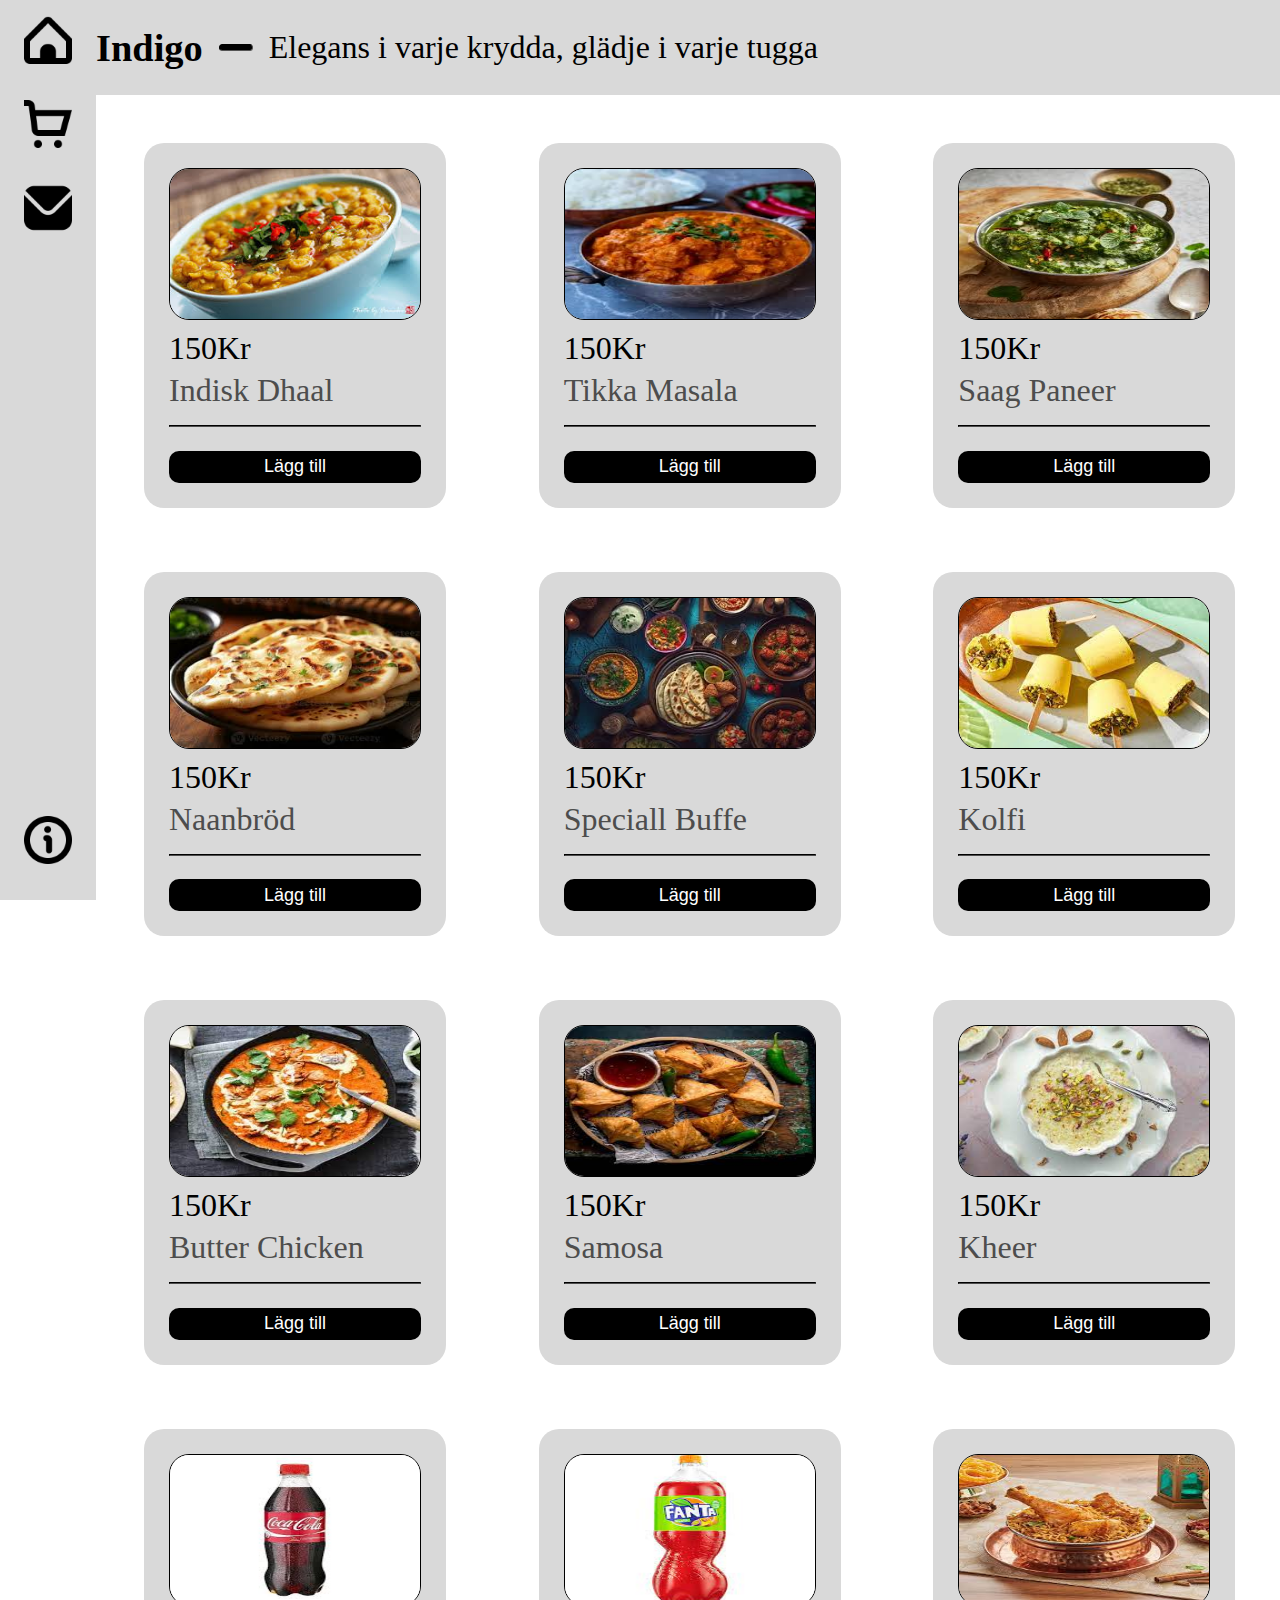
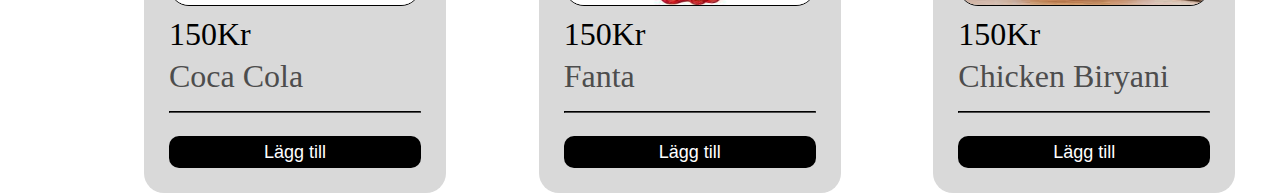
<file: index.html>
<!DOCTYPE html>
<html lang="en">
<head>
    <meta charset="UTF-8">
    <meta name="viewport" content="width=device-width, initial-scale=1.0">
    <title>Indigo</title>

    <link rel="stylesheet" href="./Index.css">
    
</head>
<body>

    <nav>
        <div class="upper">
            <a href="./index.html"><img src="./Bilder/home.png" alt="hemknapp"></a>
            <a href="./Kundvagn/kundvagn.html"><img src="./Bilder/shopping-cart.png" alt="kundvagn"></a>
            <a href="./kontakt/kontakt.html"><img src="./Bilder/envelope.png" alt="Mail"></a>
        </div>
        <a href="./info/info.html"><img src="./Bilder/info (1).png" alt="info"></a>
    </nav>

    <div class="box">

        <header>

            <div class="rubrik">
                <h1>Indigo</h1>
                <hr>
                <p>Elegans i varje krydda, glädje i varje tugga</p>
            </div>

        </header>

        <main>
            <div class="mat">
                <div class="objekt">
                    <div class="kort">
                        <img src="./Bilder/images (1).jpg" alt="__">            
                        <div class="pris">150Kr</div>
                        <p>Indisk Dhaal</p>
                        <hr>
                        <button class="add-to-cart" data-product-id="1">Lägg till</button>
                    </div>
                </div>
                <div class="objekt">
                    <div class="kort">
                        <img src="./Bilder/images (2).jpg" alt="__">            
                        <div class="pris">150Kr</div>
                        <p>Tikka Masala</p>
                        <hr>
                        <button class="add-to-cart" data-product-id="2">Lägg till</button>
                    </div>
                </div>
                <div class="objekt">
                    <div class="kort">
                        <img src="./Bilder/images (3).jpg" alt="__">            
                        <div class="pris">150Kr</div>
                        <p>Saag Paneer</p>
                        <hr>
                        <button class="add-to-cart" data-product-id="3">Lägg till</button>
                    </div>
                </div>
                <div class="objekt">
                    <div class="kort">
                        <img src="./Bilder/images (4).jpg" alt="__">            
                        <div class="pris">150Kr</div>
                        <p>Naanbröd</p>
                        <hr>
                        <button class="add-to-cart" data-product-id="4">Lägg till</button>
                    </div>
                </div>
                <div class="objekt">
                    <div class="kort">
                        <img src="./Bilder/images (5).jpg" alt="__">            
                        <div class="pris">150Kr</div>
                        <p>Speciall Buffe</p>
                        <hr>
                        <button class="add-to-cart" data-product-id="5">Lägg till</button>
                    </div>
                </div>
                <div class="objekt">
                    <div class="kort">
                        <img src="./Bilder/nedladdning (1).jpg" alt="__">            
                        <div class="pris">150Kr</div>
                        <p>Kolfi</p>
                        <hr>
                        <button class="add-to-cart" data-product-id="6">Lägg till</button>
                    </div>
                </div>
                <div class="objekt">
                    <div class="kort">
                        <img src="./Bilder/nedladdning (2).jpg" alt="__">            
                        <div class="pris">150Kr</div>
                        <p>Butter Chicken</p>
                        <hr>
                        <button class="add-to-cart" data-product-id="7">Lägg till</button>
                    </div>
                </div>
                <div class="objekt">
                    <div class="kort">
                        <img src="./Bilder/nedladdning (4).jpg" alt="__">            
                        <div class="pris">150Kr</div>
                        <p>Samosa</p>
                        <hr>
                        <button class="add-to-cart" data-product-id="8">Lägg till</button>
                    </div>
                </div>
                <div class="objekt">
                    <div class="kort">
                        <img src="./Bilder/nedladdning (5).jpg" alt="__">            
                        <div class="pris">150Kr</div>
                        <p>Kheer</p>
                        <hr>
                        <button class="add-to-cart" data-product-id="9">Lägg till</button>
                    </div>
                </div>
                <div class="objekt">
                    <div class="kort">
                        <img src="./Bilder/nedladdning (6).jpg" alt="__">            
                        <div class="pris">150Kr</div>
                        <p>Coca Cola</p>
                        <hr>
                        <button class="add-to-cart" data-product-id="10">Lägg till</button>
                    </div>
                </div>
                <div class="objekt">
                    <div class="kort">
                        <img src="./Bilder/nedladdning (7).jpg" alt="__">            
                        <div class="pris">150Kr</div>
                        <p>Fanta</p>
                        <hr>
                        <button class="add-to-cart" data-product-id="11">Lägg till</button>
                    </div>
                </div>
                <div class="objekt">
                    <div class="kort">
                        <img src="./Bilder/nedladdning (3).jpg" alt="__">            
                        <div class="pris">150Kr</div>
                        <p>Chicken Biryani</p>
                        <hr>
                        <button class="add-to-cart" data-product-id="12">Lägg till</button>
                    </div>
                </div>
            </div>
        </main>


    </div>

    <script src="script.js"></script>

    

</body>
</html>
</file>
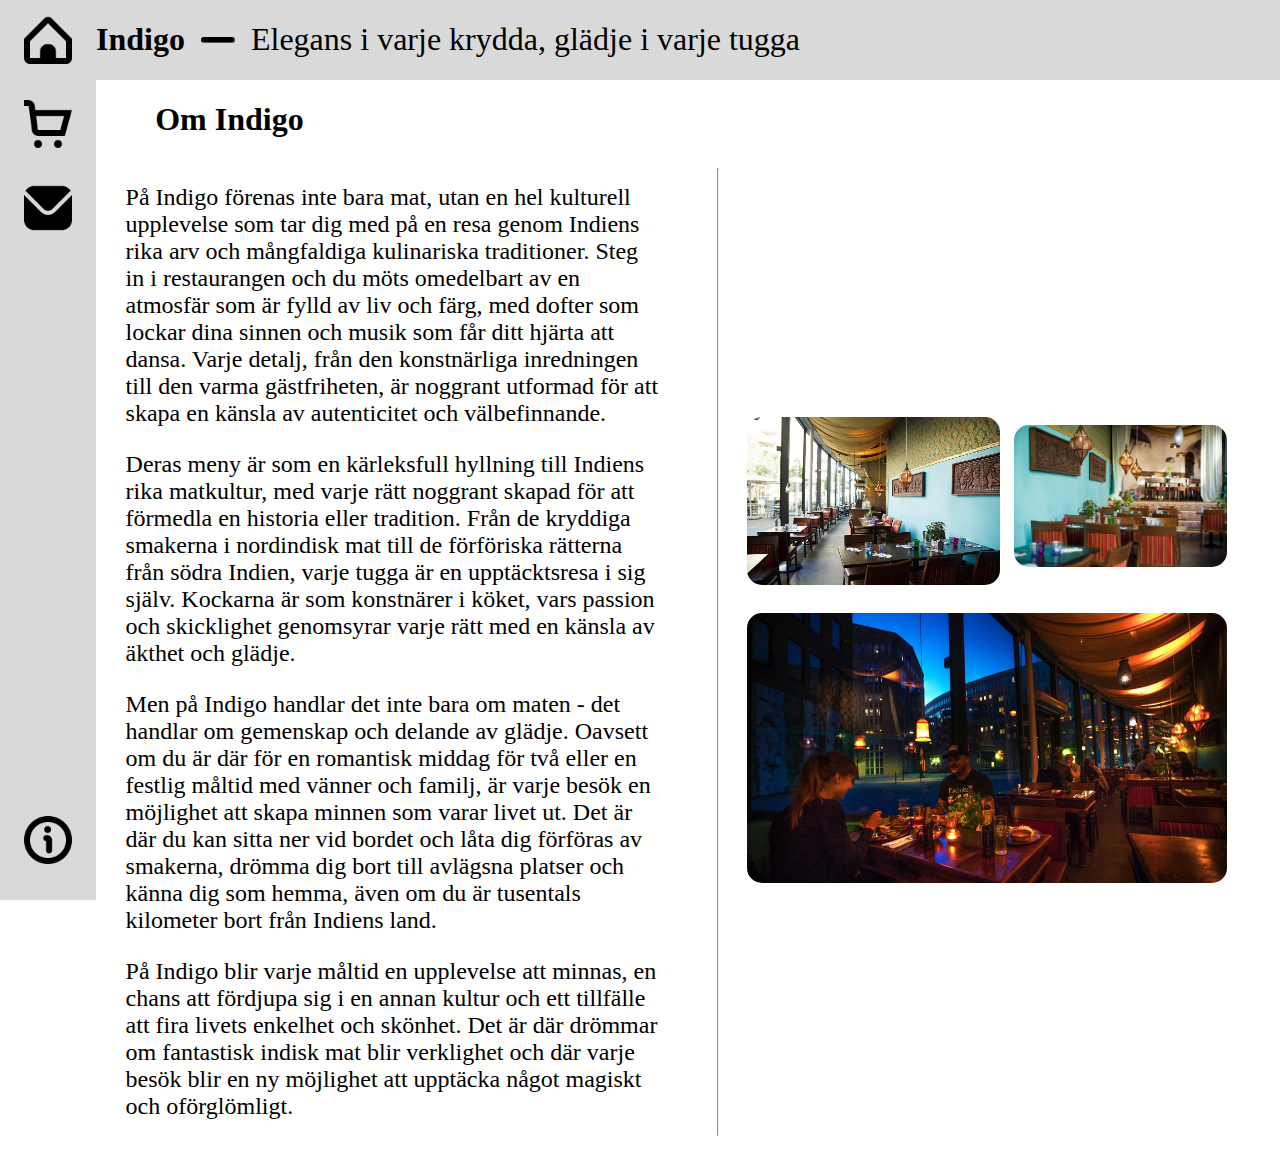
<file: bnp-info/info.html>
<!DOCTYPE html>
<html lang="en">
<head>
    <meta charset="UTF-8">
    <meta name="viewport" content="width=device-width, initial-scale=1.0">
    <title>Om oss</title>
    <link rel="stylesheet" href="./info.css">
</head>
<body>
    <nav>
        <div class="upper">
            <a href="../index.html"><img src="../Bilder/home.png" alt="hemknapp"></a>
            <a href="../Kundvagn/kundvagn.html"><img src="../Bilder/shopping-cart.png" alt="kundvagn"></a>
            <a href="../Kontakt/kontakt.html"><img src="../Bilder/envelope.png" alt="Mail"></a>
        </div>
        <a href="../info/info.html"><img src="../Bilder/info (1).png" alt="info"></a>
    </nav>

    <div class="box">
        <header>
            <h1>Indigo</h1>
            <hr>
            <p>Elegans i varje krydda, glädje i varje tugga</p>
        </header>

        <div class="main">
            <div class="rubrik">
                <h1>Om Indigo</h1>
            </div>
            <div class="inne">
                <div class="text">
                    <p>På Indigo förenas inte bara mat, utan en hel kulturell upplevelse som tar dig med på en resa genom Indiens rika arv och mångfaldiga kulinariska traditioner. Steg in i restaurangen och du möts omedelbart av en atmosfär som är fylld av liv och färg, med dofter som lockar dina sinnen och musik som får ditt hjärta att dansa. Varje detalj, från den konstnärliga inredningen till den varma gästfriheten, är noggrant utformad för att skapa en känsla av autenticitet och välbefinnande.</p>
                    <p>Deras meny är som en kärleksfull hyllning till Indiens rika matkultur, med varje rätt noggrant skapad för att förmedla en historia eller tradition. Från de kryddiga smakerna i nordindisk mat till de förföriska rätterna från södra Indien, varje tugga är en upptäcktsresa i sig själv. Kockarna är som konstnärer i köket, vars passion och skicklighet genomsyrar varje rätt med en känsla av äkthet och glädje.</p>
                    <p>Men på Indigo handlar det inte bara om maten - det handlar om gemenskap och delande av glädje. Oavsett om du är där för en romantisk middag för två eller en festlig måltid med vänner och familj, är varje besök en möjlighet att skapa minnen som varar livet ut. Det är där du kan sitta ner vid bordet och låta dig förföras av smakerna, drömma dig bort till avlägsna platser och känna dig som hemma, även om du är tusentals kilometer bort från Indiens land.</p>
                    <p>På Indigo blir varje måltid en upplevelse att minnas, en chans att fördjupa sig i en annan kultur och ett tillfälle att fira livets enkelhet och skönhet. Det är där drömmar om fantastisk indisk mat blir verklighet och där varje besök blir en ny möjlighet att upptäcka något magiskt och oförglömligt.</p>
                </div>
                <hr>
                <div class="bilder">
                    <div class="flexbox">  
                        <div class="bild1">
                            <img src="../Bilder/indigo.jpg" alt="">
                        </div>
                        <div class="bild2">
                            <img src="../Bilder/indigo2.jpg" alt="">
                        </div>
                    </div>
                    <div class="bild3">
                        <img src="../Bilder/indigo4.jpeg" alt="">
                    </div>
                </div>
            </div>
        </div>

        
    </div>
    
</body>
</html>
</file>
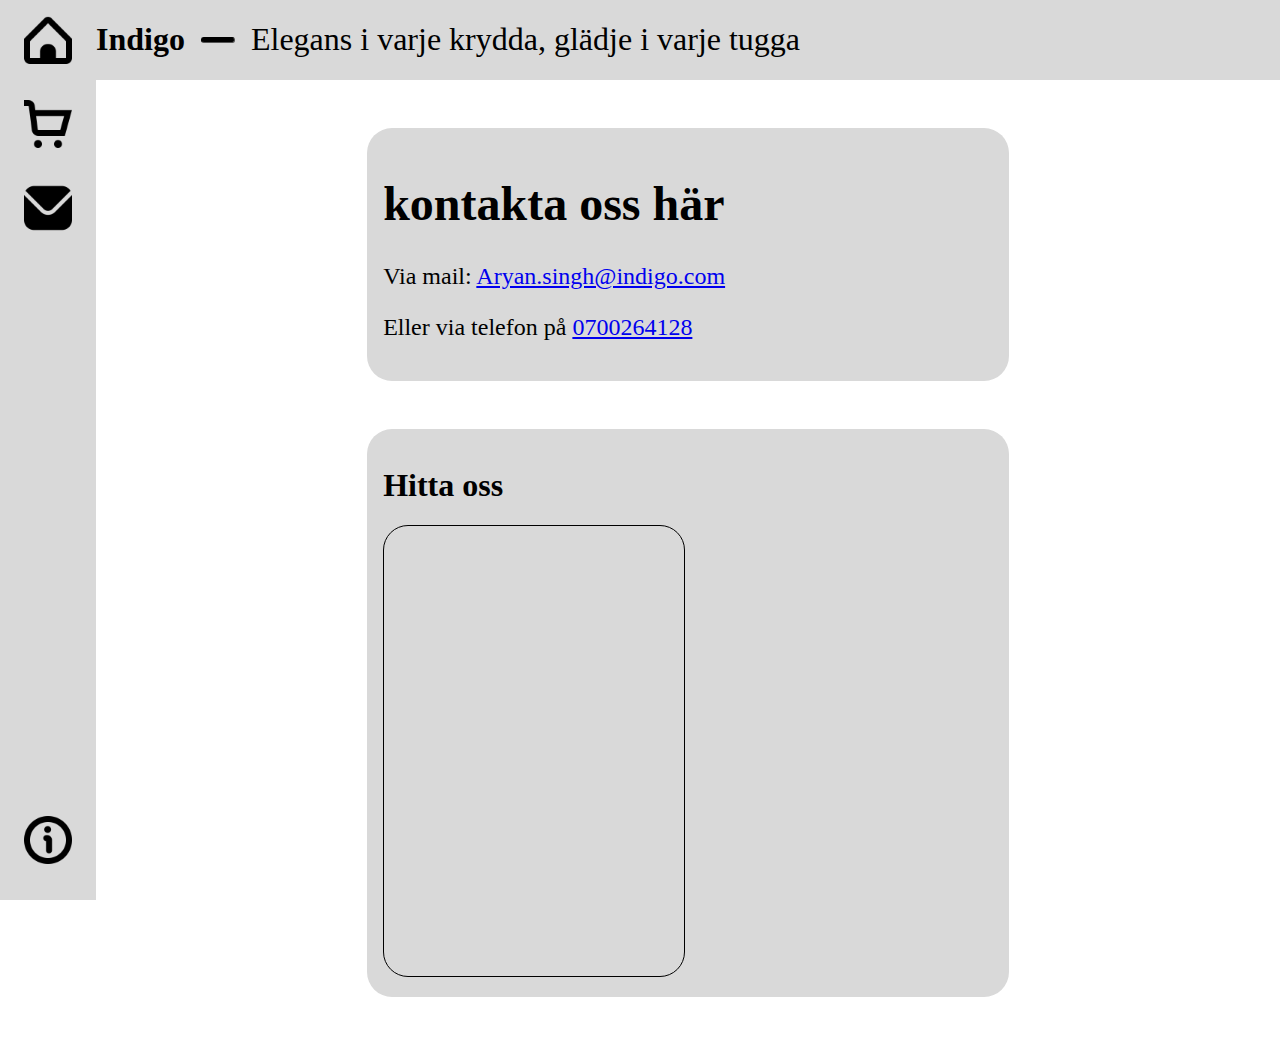
<file: Kontakt/kontakt.html>
<!DOCTYPE html>
<html lang="en">
<head>
    <meta charset="UTF-8">
    <meta name="viewport" content="width=device-width, initial-scale=1.0">
    <title>Kontakta oss</title>

    <link rel="stylesheet" href="./kontakt.css">
</head>
<body>

    <nav>
        <div class="upper">
            <a href="../index.html"><img src="../Bilder/home.png" alt="hemknapp"></a>
            <a href="../Kundvagn/kundvagn.html"><img src="../Bilder/shopping-cart.png" alt="kundvagn"></a>
            <a href="../Kontakt/kontakt.html"><img src="../Bilder/envelope.png" alt="Mail"></a>
        </div>
        <a href="../info/info.html"><img src="../Bilder/info (1).png" alt="info"></a>
    </nav>

    <div class="box">
        <header>
            <h1>Indigo</h1>
            <hr>
            <p>Elegans i varje krydda, glädje i varje tugga</p>
        </header>
        
        <section>
            <h1>kontakta oss här</h1>
            <p>Via mail: <a href="mailto:chef@@indigo.se">Aryan.singh@indigo.com</a></p>
            <p>Eller via telefon på <a href="callto:0000000000">0700264128</a></p>
        </section>

        <main>
            <h1>Hitta oss</h1>
            <div class="karta">
                <iframe src="https://www.google.com/maps/embed?pb=!1m14!1m8!1m3!1d99358.39831096117!2d-77.1464063!3d38.9022599!3m2!1i1024!2i768!4f13.1!3m3!1m2!1s0x89b7b822790439d9%3A0x6ef2458a95faf129!2sIndigo!5e0!3m2!1ssv!2sus!4v1707843213673!5m2!1ssv!2sus" width="600" height="450" style="border: 1.5px solid #000;" allowfullscreen="" loading="lazy" referrerpolicy="no-referrer-when-downgrade"></iframe>
            </div>
        </main>
        

    </div>
    
</body>
</html>
</file>
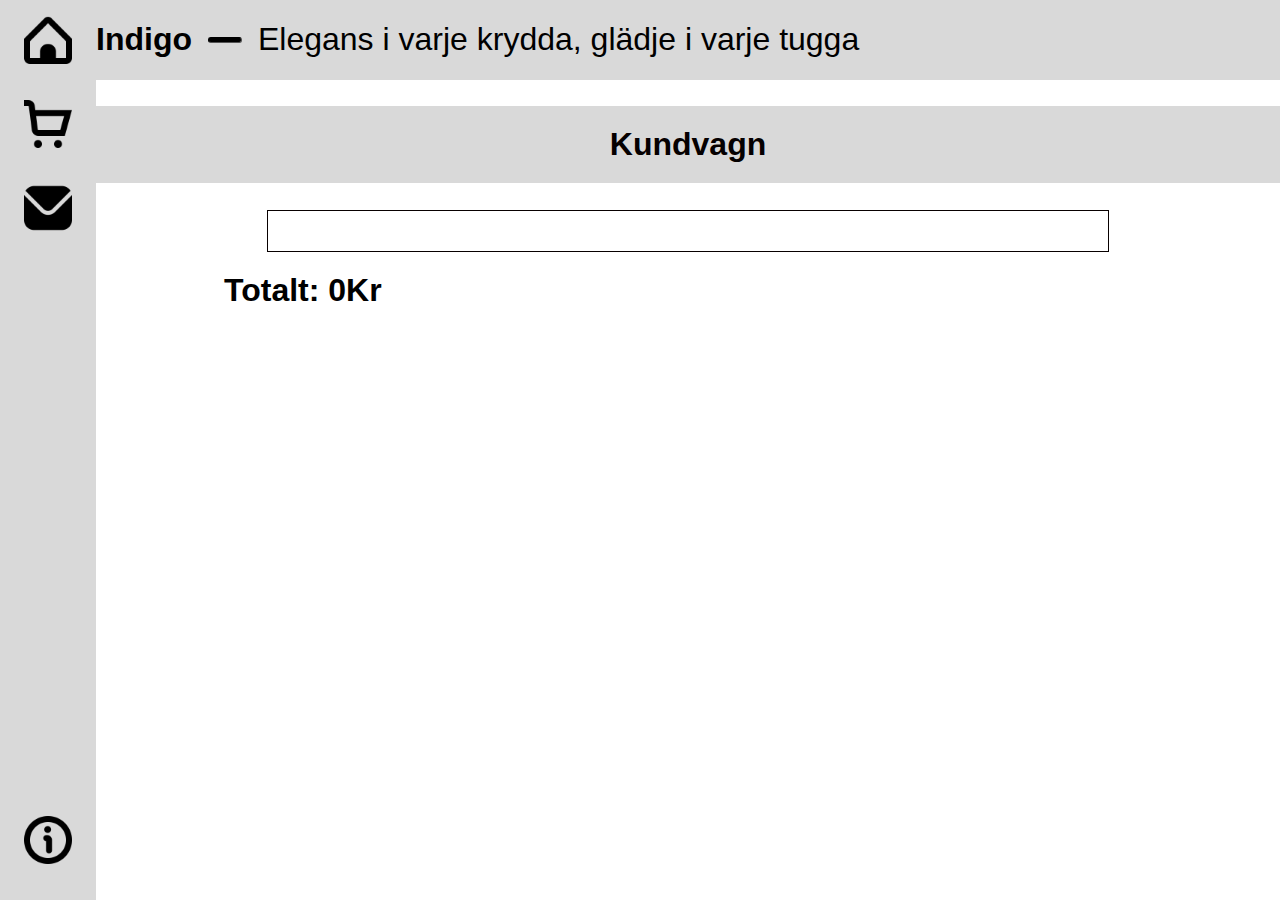
<file: Kundvagn/kundvagn.html>
<!DOCTYPE html>
<html lang="en">
<head>
    <meta charset="UTF-8">
    <meta name="viewport" content="width=device-width, initial-scale=1.0">
    <title>Kundvagn - Indigo</title>
    <link rel="stylesheet" href="./Kundvagn.css">
</head>
<body>

    <nav>
        <div class="upper">
            <a href="../index.html"><img src="../Bilder/home.png" alt="hemknapp"></a>
            <a href="../Kundvagn/kundvagn.html"><img src="../Bilder/shopping-cart.png" alt="kundvagn"></a>
            <a href="../Kontakt/kontakt.html"><img src="../Bilder/envelope.png" alt="Mail"></a>
        </div>
        <a href="../info/info.html"><img src="../Bilder/info (1).png" alt="info"></a>
    </nav>

    <div class="box">
        <header>
            <h1>Indigo</h1>
            <hr>
            <p>Elegans i varje krydda, glädje i varje tugga</p>
        </header>

        <h2>Kundvagn</h2>
    
    <main 
        id="cart-items" class="cart-items">
    </main>

    <div 
        id="total-price" class="total-price">
    </div>
    </div>


    
    <script src="../script.js"></script>

</body>
</html>
</file>
<file: Index.css>
body{
    margin: 0;
}

nav{
    width: 6rem;
    height: 100%;
    position:fixed ;
    background-color: #D9D9D9;
    display: flex;
    flex-direction: column;
    justify-content: space-between;
    text-align: center;
}

a > img{
    width: 3rem;
    height: auto;
    margin-top: 2rem;
    margin-bottom: 2rem;
}

.upper{
    display: flex;
    flex-direction: column;
}

.upper > a > img{
    width: 3rem;
    height: auto;
    margin-top: 1rem;
    margin-bottom: 1rem;
}



.box{
    width:auto;
    margin-left: 6rem;
}

header{
    background-color: #D9D9D9;
    display: flex;
    flex-direction: row;
    justify-content: space-between;
    margin: 0;
    width: auto;
}

.rubrik{
    display: flex;
    flex-direction: row;
    flex-wrap: wrap;
    margin: 0;
    font-size: larger;
}

.rubrik > hr{
    margin: 0;
    width: 2rem;
    height: 0.3rem;
    margin: auto;
    margin-left: 1rem;
    margin-right: 1rem;
    background-color: #000;
    border-radius: 5px;
    border-color: #000;
}

.rubrik > p{
    margin-top: auto;
    margin-bottom: auto;
    font-size: xx-large;
}




main{
    margin: auto;
}

.kort{
    width: min-content;
    height: min-content;
    cursor: pointer;
    font-size: larger;
}

.kort>.pris,
.kort>p{
    margin-top: 2px;
    margin-bottom: 5px;
    text-align: left;
}

.pris{
    font: 600;
    font-size: xx-large;
}

.kort> p{
    color: #4d4d4d;
}

.kort >hr{
    background-color: #4d4d4d;
    border-color: #4d4d4d;
}

.add-to-cart{
    width: 100%;
    height: 2rem;
    border: none;
    border-radius: 10px;
    background-color: #000;
    color: #fff;
    cursor: pointer;
    transition: ease-in-out 0.2s;
    font-size: large;
}

.add-to-cart:hover{
    background-color: #959595;
    border: 1px solid #000;
}

.kort{
    padding: 25px;
    background-color: #D9D9D9;
    border-radius: 20px;
    font-size: xx-large;
}

.kort>img{
    border-radius: 20px;
    border: 1.5px solid #000;
    height: 150px;
    width: 250px;
}





@media only screen and (min-width: 821px){
    .mat{
        margin: auto;
        margin-top: 2rem;
        display: grid;
        grid-template-columns: auto auto auto;
        gap: 3rem;
    }
    .objekt{
        margin-top: 1rem;
        text-align: center;
    }
    main{
        margin-left: 3rem;
    }

    
}

@media only screen and (min-width: 392px) and (max-width: 820px){
    .mat{
        margin: auto;
        display: grid;
        grid-template-columns: auto auto;
        gap: 3rem;
    }
    .objekt{
        margin-top: 1rem;
        text-align: center;
    }
    main{
        margin: 1rem;
    }

}

@media only screen and (max-width: 391px){
    .mat{
        margin: 0.5rem;
        display: grid;
        grid-template-columns: auto;
        gap: 0.5rem;
    }
    .objekt{
        margin-top: 1rem;
        text-align: center;
        width: 90%;
        height: 90%;
    }

    header{
        padding-bottom: 10px;
    }
}
</file>
<file: bnp-info/info.css>
body{
    margin: 0;
}

nav{
    width: 6rem;
    height: 100%;
    position:fixed ;
    background-color: #D9D9D9;
    display: flex;
    flex-direction: column;
    justify-content: space-between;
    text-align: center;
}

a > img{
    width: 3rem;
    height: auto;
    margin-top: 2rem;
    margin-bottom: 2rem;
}

.upper{
    display: flex;
    flex-direction: column;
}

.upper > a > img{
    width: 3rem;
    height: auto;
    margin-top: 1rem;
    margin-bottom: 1rem;
}

.box{
    width: auto;
    margin-left: 6rem;
    padding-bottom: 25px;
}

header{
    background-color: #D9D9D9;
    display: flex;
    flex-direction: row;
    flex-wrap: wrap;
    margin: 0;
}

header > hr{
    margin: 0;
    width: 2rem;
    height: 0.3rem;
    margin: auto;
    margin-left: 1rem;
    margin-right: 1rem;
    background-color: #000;
    border-radius: 5px;
    border-color: #000;
}

header > p{
    margin-top: auto;
    margin-bottom: auto;
    font-size: xx-large;
}

.rubrik{
    margin-left: 5%;
}

.inne{
    display: grid;
    grid-template-columns: 50% 5% 45% ;
}

.text{
    width: 90%;
    margin-left: 5%;
    font-size: x-large;
}

.bild1 > img,
.bild2 > img{
    width: 80%;
    border-radius: 15px;
}

.bild3 > img{
    width: 90%;
    border-radius: 15px;
}
.bild1 {
    padding-bottom: 1.5rem;
}
.bild1 > img{
    width: 95%;
}
.bild2{
    margin-top: 0.5rem;
}

.bilder{
    display: flex;
    flex-direction: column;
    justify-content: center;
    align-items: center;
}

.flexbox{
    display: flex;
    flex-direction: row;
}

@media only screen and (max-width: 390px){
    .inne{
        display: flex;
        flex-direction: column;
    }

    .bilder{
        margin-left: 5%;
        margin-top: 1rem;
    }

    .inne > hr{
        width: 90%;
        background-color: #000;
    }

    header > p{
        padding-bottom: 10px;
    }
}

@media only screen and (min-width: 391px) and (max-width: 820px){
    .inne{
        display: flex;
        flex-direction: column;
    }
    .bilder{
        margin-left: 5%;
        margin-top: 1rem;
    }

    .inne > hr{
        width: 90%;
        background-color: #000;
    }   
}
</file>
<file: Kontakt/kontakt.css>
body{
    margin: 0;
}

nav{
    width: 6rem;
    height: 100%;
    position:fixed ;
    background-color: #D9D9D9;
    display: flex;
    flex-direction: column;
    justify-content: space-between;
    text-align: center;
}

a > img{
    width: 3rem;
    height: auto;
    margin-top: 2rem;
    margin-bottom: 2rem;
}

.upper{
    display: flex;
    flex-direction: column;
}

.upper > a > img{
    width: 3rem;
    height: auto;
    margin-top: 1rem;
    margin-bottom: 1rem;
}

.box{
    width:auto;
    margin-left: 6rem;
}

header{
    background-color: #D9D9D9;
    display: flex;
    flex-direction: row;
    flex-wrap: wrap;
    margin: 0;
}

header > hr{
    margin: 0;
    width: 2rem;
    height: 0.3rem;
    margin: auto;
    margin-left: 1rem;
    margin-right: 1rem;
    background-color: #000;
    border-radius: 5px;
    border-color: #000;
}

header > p{
    margin-top: auto;
    margin-bottom: auto;
    font-size: xx-large;
}

main{
    width: 51.5%;
    margin: auto;
    background-color: #D9D9D9;
    border-radius: 25px;
    padding: 1rem;
    margin-top: 3rem;
    margin-bottom: 3rem;
}

.karta > iframe{
    border-radius: 25px;
    width: auto;
}

section{
    width: 51.5%;
    margin: auto;
    background-color: #D9D9D9;
    border-radius: 25px;
    padding: 1rem;
    margin-top: 3rem;
    margin-bottom: 3rem;
    font-size: x-large;
}
</file>
<file: Kundvagn/Kundvagn.css>
body{
    margin: 0;
}

nav{
    width: 6rem;
    height: 100%;
    position:fixed ;
    background-color: #D9D9D9;
    display: flex;
    flex-direction: column;
    justify-content: space-between;
    text-align: center;
}

a > img{
    width: 3rem;
    height: auto;
    margin-top: 2rem;
    margin-bottom: 2rem;
}

.upper{
    display: flex;
    flex-direction: column;
}

.upper > a > img{
    width: 3rem;
    height: auto;
    margin-top: 1rem;
    margin-bottom: 1rem;
}

.box{
    width: auto;
    margin-left: 6rem;
    padding-bottom: 25px;
}

header{
    background-color: #D9D9D9;
    display: flex;
    flex-direction: row;
    flex-wrap: wrap;
    margin: 0;
}

header > hr{
    margin: 0;
    width: 2rem;
    height: 0.3rem;
    margin: auto;
    margin-left: 1rem;
    margin-right: 1rem;
    background-color: #000;
    border-radius: 5px;
    border-color: #000;
}

header > p{
    margin-top: auto;
    margin-bottom: auto;
    font-size: xx-large;
}

body {
    font-family: Arial, sans-serif;
    margin: 0;
    padding: 0;
}

h2{
    background-color:#D9D9D9;
    color: #050000;
    padding: 20px;
    text-align: center;
    font-size: xx-large;
}

main {
    max-width: 800px;
    margin: 20px auto;
    padding: 20px;
    border: 1px solid #080000;
}

.cart-item {
    padding: 10px;
    font-size: xx-large;
    display: flex;
    flex-direction: row;
}

.total-price {
    font-size: xx-large;
    font-weight: bold;
    margin-left: 8rem;
}

.remove-button {
    font-size: x-large;
    max-width: 150px;
    margin-left: auto;
}
</file>
